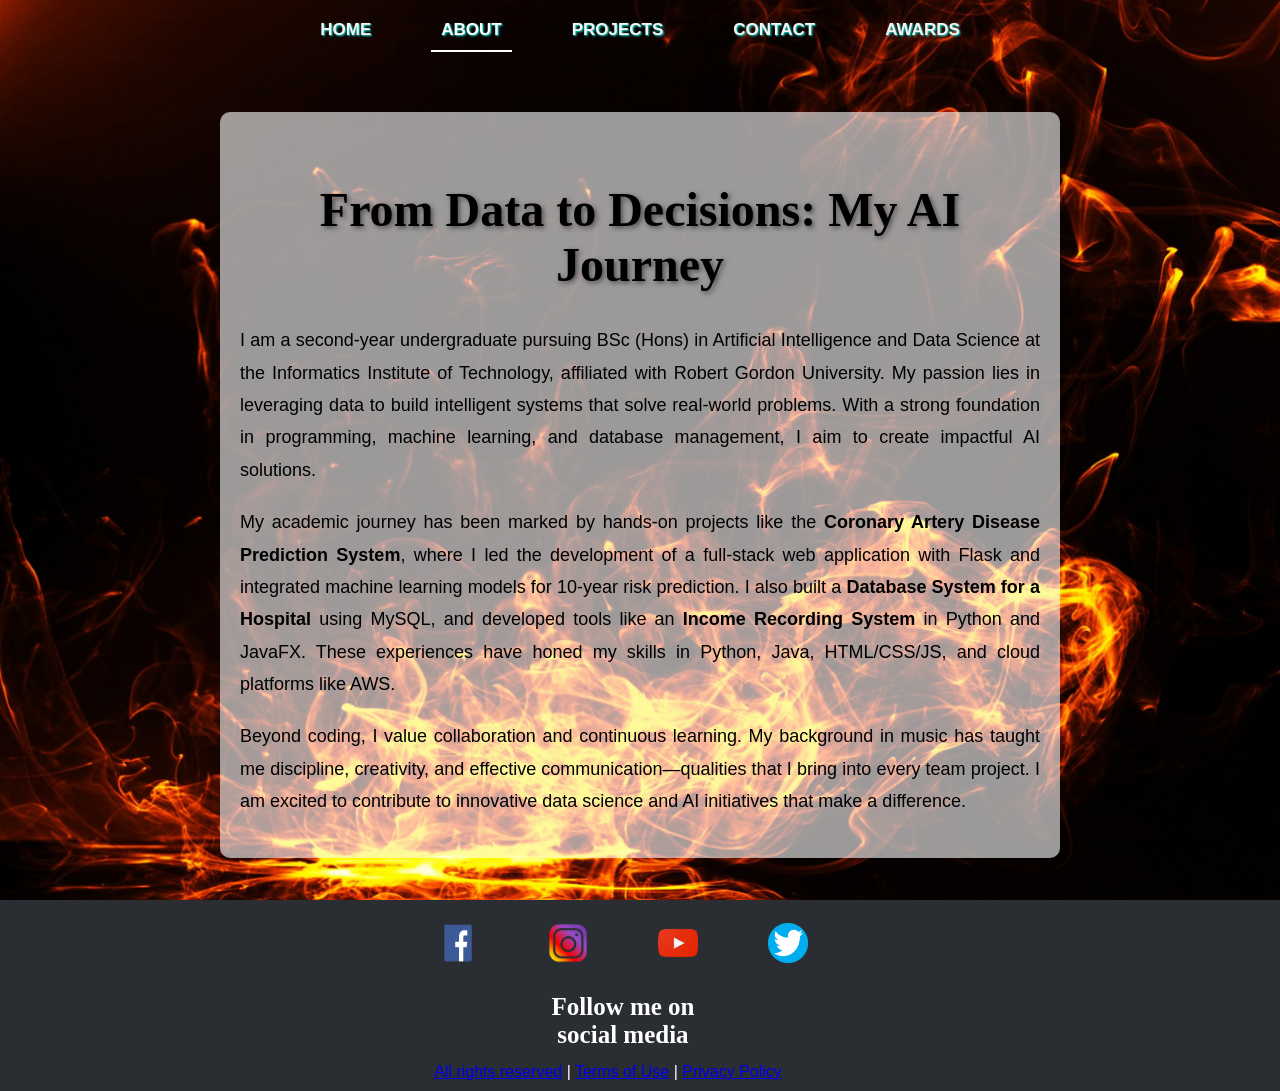
<file: html/about.html>
<!DOCTYPE html>
<html lang="en">
<head>
    <meta charset="UTF-8">
    <meta name="viewport" content="width=device-width, initial-scale=1.0">
    <title>About Mevin Sankaranarayana | Data Science</title>
    <link rel="stylesheet" href="../css/about.css">
</head>
<body>
    <header>
        <a href="../index.html">HOME</a>
        <a class="active" href="about.html">ABOUT</a>
        <a href="testtest.html">PROJECTS</a>
        <a href="nameless.html">CONTACT</a>
        <a href="awards.html">AWARDS</a>
    </header>

    <main>
        <h1 class="main-heading">From Data to Decisions: My AI Journey</h1>
        <p>I am a second-year undergraduate pursuing BSc (Hons) in Artificial Intelligence and Data Science at the Informatics Institute of Technology, affiliated with Robert Gordon University. My passion lies in leveraging data to build intelligent systems that solve real-world problems. With a strong foundation in programming, machine learning, and database management, I aim to create impactful AI solutions.</p>
        <p>My academic journey has been marked by hands-on projects like the <strong>Coronary Artery Disease Prediction System</strong>, where I led the development of a full-stack web application with Flask and integrated machine learning models for 10‑year risk prediction. I also built a <strong>Database System for a Hospital</strong> using MySQL, and developed tools like an <strong>Income Recording System</strong> in Python and JavaFX. These experiences have honed my skills in Python, Java, HTML/CSS/JS, and cloud platforms like AWS.</p>
        <p>Beyond coding, I value collaboration and continuous learning. My background in music has taught me discipline, creativity, and effective communication—qualities that I bring into every team project. I am excited to contribute to innovative data science and AI initiatives that make a difference.</p>
    </main>

    <footer>
        <div class="social-icons">
            <a href="https://x.com/"><img src="../images/fb.png" alt="Twitter"></a>
            <a href="https://www.instagram.com/mevin_music/"><img src="../images/ig.png" alt="Instagram"></a>
            <a href="https://www.youtube.com/@MevinMusic"><img src="../images/yt.png" alt="YouTube"></a>
            <a href="https://x.com/"><img src="../images/twit.png" alt="Facebook"></a>
            <div class="follow">Follow me on <br>social media</div>
        </div>
        <div class="rights">
            <p>
                <a href="copyright.html" target="_blank">All rights reserved</a> | 
                <a href="terms.html" target="_blank">Terms of Use</a> | 
                <a href="privacy.html" target="_blank">Privacy Policy</a>
            </p>
        </div>
    </footer>
</body>
</html>
</file>
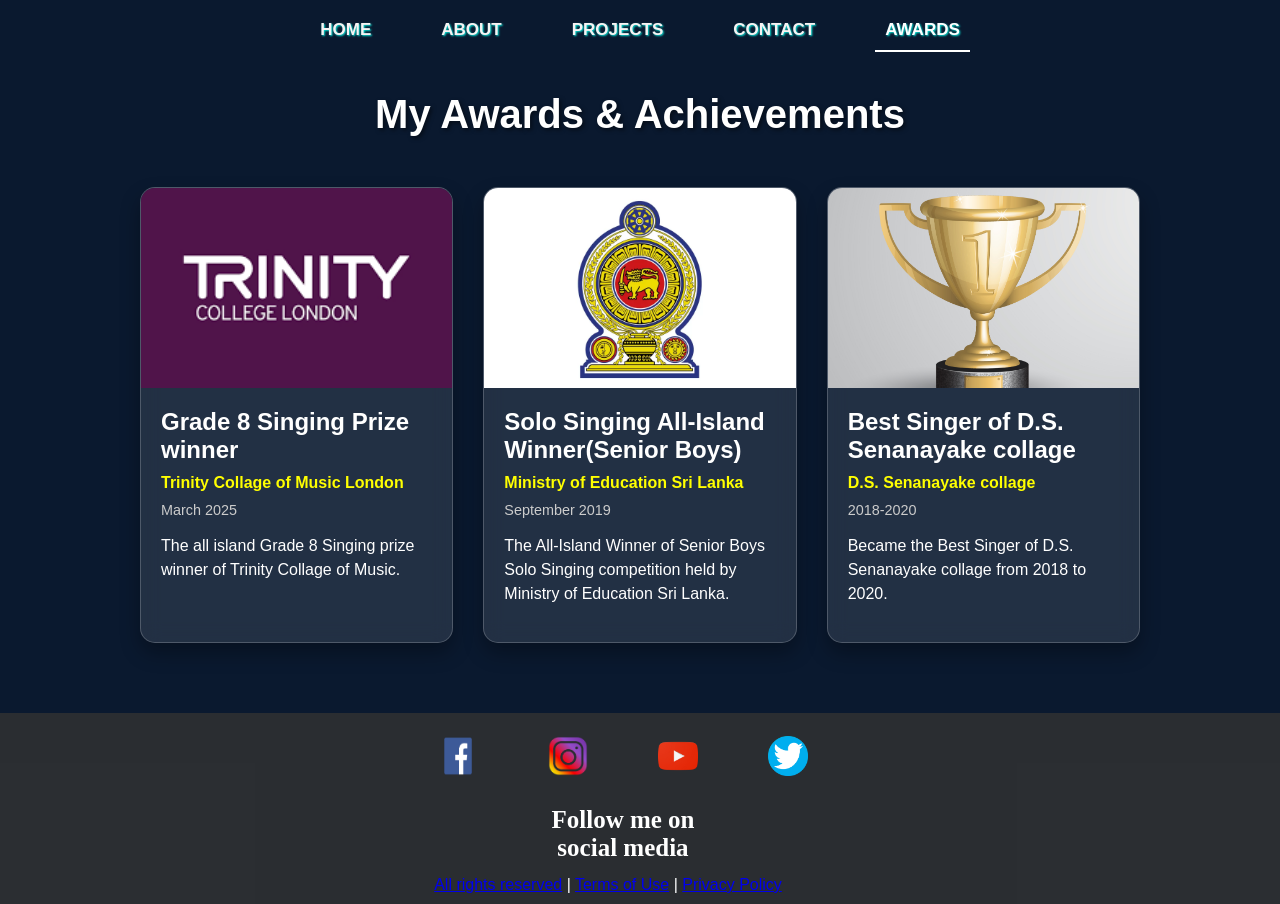
<file: html/awards.html>
<!DOCTYPE html>
<html lang="en">

<head>
    <meta charset="UTF-8">
    <meta name="viewport" content="width=device-width, initial-scale=1.0">
    <title>Awards</title>
    <link rel="stylesheet" href="../css/awards.css">
</head>

<body>
    <header>
        <a href="../index.html">HOME</a>
        <a href="about.html">ABOUT</a>
        <a href="testtest.html">PROJECTS</a>
        <a href="nameless.html">CONTACT</a>
        <a class="active" href="awards.html">AWARDS</a>
    </header>

    <main>
        <h1 class="main-heading">My Awards & Achievements</h1>
        
        <div class="awards-container">
            <!-- Award 1 -->
            <div class="award-card">
                <div class="award-image">
                    <img src="../images/trinity.png" alt="Grade 8 Singing Prize winner">
                </div>
                <div class="award-content">
                    <h3 class="award-title">Grade 8 Singing Prize winner</h3>
                    <span class="award-organization">Trinity Collage of Music London </span>
                    <span class="award-date">March 2025</span>
                    <p class="award-description">
                        The all island Grade 8 Singing prize winner of Trinity Collage of Music.
                    </p>
                </div>
            </div>
            
            <!-- Award 2 -->
            <div class="award-card">
                <div class="award-image">
                    <img src="../images/sl.webp" alt="Solo Singing All-Island Winner(Senior Boys)">
                </div>
                <div class="award-content">
                    <h3 class="award-title">Solo Singing All-Island Winner(Senior Boys)</h3>
                    <span class="award-organization">Ministry of Education Sri Lanka</span>
                    <span class="award-date">September 2019</span>
                    <p class="award-description">
                        The All-Island Winner of Senior Boys Solo Singing competition held by Ministry of Education Sri Lanka.
                    </p>
                </div>
            </div>
            
            <!-- Award 3 -->
            <div class="award-card">
                <div class="award-image">
                    <img src="../images/trophy.jpg" alt="Best Singer Award">
                </div>
                <div class="award-content">
                    <h3 class="award-title">Best Singer of D.S. Senanayake collage</h3>
                    <span class="award-organization">D.S. Senanayake collage</span>
                    <span class="award-date">2018-2020</span>
                    <p class="award-description">
                        Became the Best Singer of D.S. Senanayake collage from 2018 to 2020.
                    </p>
                </div>
            </div>
            
            
        </div>
    </main>

    <footer>
        <div class="social-icons">
            <a href="https://x.com/"><img src="../images/fb.png" alt="Twitter"></a>
            <a href="https://www.instagram.com/mevin_music/"><img src="../images/ig.png" alt="Instagram"></a>
            <a href="https://www.youtube.com/@MevinMusic"><img src="../images/yt.png" alt="YouTube"></a>
            <a href="https://x.com/"><img src="../images/twit.png" alt="Facebook"></a>
            <div class="follow">Follow me on <br>social media</div>
        </div>
        <div class="rights">
            <p>
                <a href="copyright.html">All rights reserved</a> |
                <a href="terms.html">Terms of Use</a> |
                <a href="privacy.html">Privacy Policy</a>
            </p>
        </div>
    </footer>
</body>
</html>
</file>
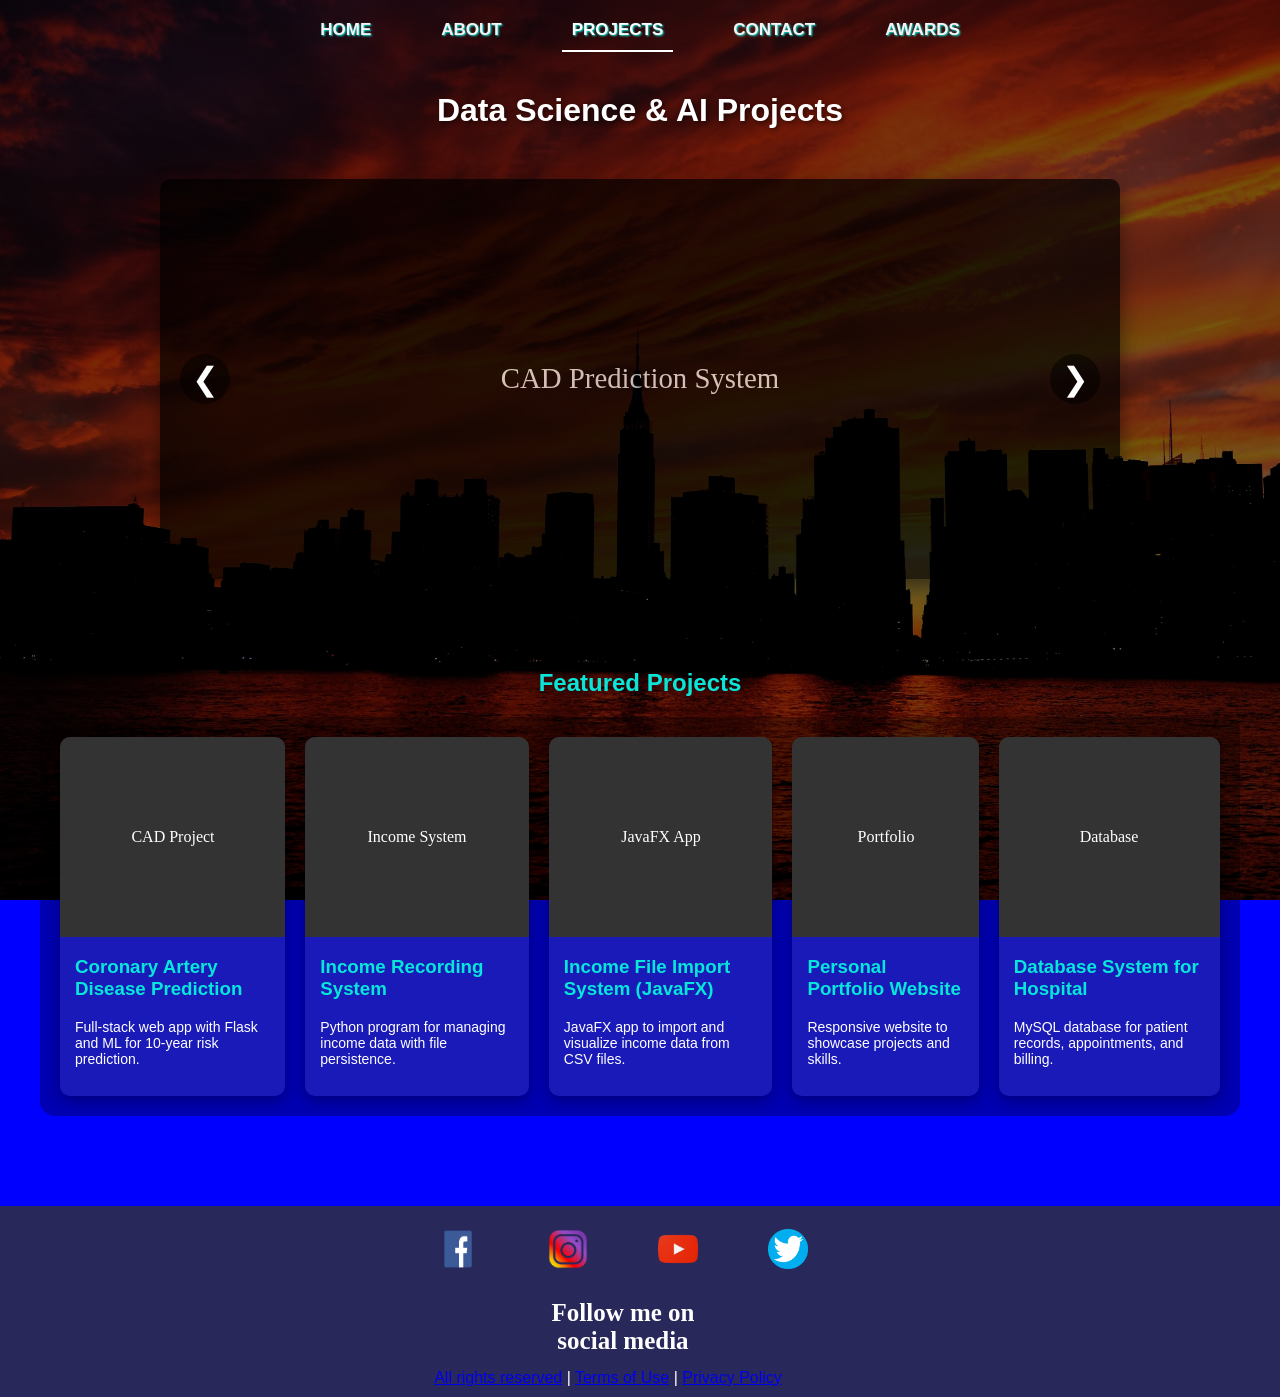
<file: html/testtest.html>
<!DOCTYPE html>
<html lang="en">

<head>
    <meta charset="UTF-8">
    <meta name="viewport" content="width=device-width, initial-scale=1.0">
    <title>Data Science Projects | Mevin Sankaranarayana</title>
    <link rel="stylesheet" href="../css/testtest.css">
    <style>
        /* Make slider images black and more transparent */
        .slider img {
            opacity: 0.7;
            transition: opacity 0.3s;
            background-color: black;
        }
        .slider img:hover {
            opacity: 0.9;
        }
        /* Custom scrollbar for card container */
        .card-slider-container::-webkit-scrollbar {
            height: 8px;
        }
        .card-slider-container::-webkit-scrollbar-track {
            background: rgba(0,0,0,0.3);
            border-radius: 10px;
        }
        .card-slider-container::-webkit-scrollbar-thumb {
            background: #000;
            border-radius: 10px;
        }
        /* Make cards clickable */
        .card-link {
            text-decoration: none;
            color: inherit;
            display: block;
        }
    </style>
</head>

<body>
    <header>
        <a href="../index.html">HOME</a>
        <a href="about.html">ABOUT</a>
        <a class="active" href="testtest.html">PROJECTS</a>
        <a href="nameless.html">CONTACT</a>
        <a href="awards.html">AWARDS</a>
    </header>

    <main>
        <h1 class="main-heading">Data Science & AI Projects</h1>
        
        <div class="sliders-container">
            <!-- Image Slider (5 slides) - black background & transparent -->
            <div class="slider">
                <div class="slides">
                    <img src="data:image/svg+xml,%3Csvg xmlns='http://www.w3.org/2000/svg' width='800' height='400' viewBox='0 0 800 400'%3E%3Crect width='800' height='400' fill='%23000000'/%3E%3Ctext x='50%25' y='50%25' font-size='24' fill='white' text-anchor='middle' dy='.3em'%3ECAD Prediction System%3C/text%3E%3C/svg%3E" alt="CAD Prediction System">
                    <img src="data:image/svg+xml,%3Csvg xmlns='http://www.w3.org/2000/svg' width='800' height='400' viewBox='0 0 800 400'%3E%3Crect width='800' height='400' fill='%23000000'/%3E%3Ctext x='50%25' y='50%25' font-size='24' fill='white' text-anchor='middle' dy='.3em'%3EIncome Recording System%3C/text%3E%3C/svg%3E" alt="Income Recording System">
                    <img src="data:image/svg+xml,%3Csvg xmlns='http://www.w3.org/2000/svg' width='800' height='400' viewBox='0 0 800 400'%3E%3Crect width='800' height='400' fill='%23000000'/%3E%3Ctext x='50%25' y='50%25' font-size='24' fill='white' text-anchor='middle' dy='.3em'%3EIncome File Import System%3C/text%3E%3C/svg%3E" alt="Income File Import System">
                    <img src="data:image/svg+xml,%3Csvg xmlns='http://www.w3.org/2000/svg' width='800' height='400' viewBox='0 0 800 400'%3E%3Crect width='800' height='400' fill='%23000000'/%3E%3Ctext x='50%25' y='50%25' font-size='24' fill='white' text-anchor='middle' dy='.3em'%3EPersonal Portfolio Website%3C/text%3E%3C/svg%3E" alt="Portfolio Website">
                    <img src="data:image/svg+xml,%3Csvg xmlns='http://www.w3.org/2000/svg' width='800' height='400' viewBox='0 0 800 400'%3E%3Crect width='800' height='400' fill='%23000000'/%3E%3Ctext x='50%25' y='50%25' font-size='24' fill='white' text-anchor='middle' dy='.3em'%3EDatabase System for Hospital%3C/text%3E%3C/svg%3E" alt="Hospital Database System">
                </div>
                <button class="prev" onclick="moveSlide(-1)">&#10094;</button>
                <button class="next" onclick="moveSlide(1)">&#10095;</button>
            </div>

            <!-- Featured Projects Cards (static, with clickable links) -->
            <div class="card-slider">
                <h2 class="card-slider-title">Featured Projects</h2>
                <div class="card-slider-container" id="cardSlider">
                    <!-- Card 1: CAD Prediction System -->
                    <a href="https://github.com/MevinIIT/CM2603-DSGP-Group-3" class="card-link" target="_blank" rel="noopener noreferrer">
                        
                        <div class="card">
                            <img src="data:image/svg+xml,%3Csvg xmlns='http://www.w3.org/2000/svg' width='300' height='200' viewBox='0 0 300 200'%3E%3Crect width='300' height='200' fill='%23333333'/%3E%3Ctext x='50%25' y='50%25' font-size='16' fill='white' text-anchor='middle' dy='.3em'%3ECAD Project%3C/text%3E%3C/svg%3E" alt="CAD Project">
                            <div class="card-content">
                                <h3>Coronary Artery Disease Prediction</h3>
                                <p>Full-stack web app with Flask and ML for 10-year risk prediction.</p>
                            </div>
                        </div>
                    </a>
                    <!-- Card 2: Income Recording System -->
                    <a href="#" class="card-link" target="_blank" rel="noopener noreferrer">
                        
                        <div class="card">
                            <img src="data:image/svg+xml,%3Csvg xmlns='http://www.w3.org/2000/svg' width='300' height='200' viewBox='0 0 300 200'%3E%3Crect width='300' height='200' fill='%23333333'/%3E%3Ctext x='50%25' y='50%25' font-size='16' fill='white' text-anchor='middle' dy='.3em'%3EIncome System%3C/text%3E%3C/svg%3E" alt="Income System">
                            <div class="card-content">
                                <h3>Income Recording System</h3>
                                <p>Python program for managing income data with file persistence.</p>
                            </div>
                        </div>
                    </a>
                    <!-- Card 3: Income File Import System -->
                    <a href="#" class="card-link" target="_blank" rel="noopener noreferrer">
                        
                        <div class="card">
                            <img src="data:image/svg+xml,%3Csvg xmlns='http://www.w3.org/2000/svg' width='300' height='200' viewBox='0 0 300 200'%3E%3Crect width='300' height='200' fill='%23333333'/%3E%3Ctext x='50%25' y='50%25' font-size='16' fill='white' text-anchor='middle' dy='.3em'%3EJavaFX App%3C/text%3E%3C/svg%3E" alt="JavaFX App">
                            <div class="card-content">
                                <h3>Income File Import System (JavaFX)</h3>
                                <p>JavaFX app to import and visualize income data from CSV files.</p>
                            </div>
                        </div>
                    </a>
                    <!-- Card 4: Personal Portfolio Website -->
                    <a href="#" class="card-link" target="_blank" rel="noopener noreferrer">
                        
                        <div class="card">
                            <img src="data:image/svg+xml,%3Csvg xmlns='http://www.w3.org/2000/svg' width='300' height='200' viewBox='0 0 300 200'%3E%3Crect width='300' height='200' fill='%23333333'/%3E%3Ctext x='50%25' y='50%25' font-size='16' fill='white' text-anchor='middle' dy='.3em'%3EPortfolio%3C/text%3E%3C/svg%3E" alt="Portfolio">
                            <div class="card-content">
                                <h3>Personal Portfolio Website</h3>
                                <p>Responsive website to showcase projects and skills.</p>
                            </div>
                        </div>
                    </a>
                    <!-- Card 5: Database System for Hospital -->
                    <a href="#" class="card-link" target="_blank" rel="noopener noreferrer">
                        
                        <div class="card">
                            <img src="data:image/svg+xml,%3Csvg xmlns='http://www.w3.org/2000/svg' width='300' height='200' viewBox='0 0 300 200'%3E%3Crect width='300' height='200' fill='%23333333'/%3E%3Ctext x='50%25' y='50%25' font-size='16' fill='white' text-anchor='middle' dy='.3em'%3EDatabase%3C/text%3E%3C/svg%3E" alt="Database">
                            <div class="card-content">
                                <h3>Database System for Hospital</h3>
                                <p>MySQL database for patient records, appointments, and billing.</p>
                            </div>
                        </div>
                    </a>
                </div>
            </div>
        </div>
    </main>

    <footer>
        <div class="social-icons">
            <a href="https://x.com/"><img src="../images/fb.png" alt="Twitter"></a>
            <a href="https://www.instagram.com/mevin_music/"><img src="../images/ig.png" alt="Instagram"></a>
            <a href="https://www.youtube.com/"><img src="../images/yt.png" alt="YouTube"></a>
            <a href="https://x.com/"><img src="../images/twit.png" alt="Facebook"></a>
            <div class="follow">Follow me on <br>social media</div>
        </div>
        <div class="rights">
            <p>
                <a href="copyright.html" target="_blank">All rights reserved</a> |
                <a href="terms.html" target="_blank">Terms of Use</a> |
                <a href="privacy.html" target="_blank">Privacy Policy</a>
            </p>
        </div>
    </footer>

    <script>
        // Image Slider logic
        let slideIndex = 0;
        const slides = document.querySelectorAll('.slider .slides img');

        function moveSlide(n) {
            slideIndex = (slideIndex + n + slides.length) % slides.length;
            document.querySelector('.slider .slides').style.transform = 
                `translateX(-${slideIndex * 100}%)`;
        }

        let slideInterval = setInterval(() => moveSlide(1), 5000);
        window.addEventListener('beforeunload', () => clearInterval(slideInterval));
    </script>
</body>
</html>
</file>
<file: css/about.css>
body {
    font-family: Arial, sans-serif;
    margin: 0;
    padding: 0;
    background-image: url("../images/fire.jpg");
    background-repeat: no-repeat;
    overflow-x: hidden; 
    background-attachment: fixed;
    background-size: cover;
    background-color: #0A192F; 
}

    

header {
    background: rgba(211, 211, 211, 0);
    padding: 10px;
    display: flex;
    justify-content: center;
    gap: 50px;

}

header a {
    text-decoration: none;
    color: rgb(247, 243, 243);
    text-shadow: 1px 1px 2px #08e6da; 
    font-weight: bold;
    font-family: Verdana, Geneva, Tahoma, sans-serif;
    font-size: 17px;
    padding: 10px;
    background: transparent;
}

header a.active {
    color: white;
    border-bottom: 2px solid white;
}

footer {
    background: rgba(51, 51, 51, 0.8);
    color: #fff;
    padding: 3px;
    text-align: center;
    position: absolute;
    top: 900px;
    width: 100%;
    height: 185px;
}

.social-icons {
    display: flex;
    justify-content: center;
    gap: 70px;
    position: relative;
    top: 20px;
    right: 20px;
}

.social-icons a img {
    width: 40px;
    height: 40px;
}

.social-icons a:hover img {
    transform: scale(1.1);
}

.follow {
    text-align: center;
    font-weight: bold;
    position: absolute;
    top: 70px;
    font-family: 'Times New Roman', serif;
    font-size: 25px;
}

.rights {
    position: relative;
    top: 100px;
    left: -35px;
}
.main-heading {
text-align: center;
font-size: 48px;
font-weight: bold;
color: #000000;
text-shadow: 2px 2px 5px rgba(0, 0, 0, 0.5);
font-family: 'Georgia', serif;
margin-top: 50px;
}

main {
max-width: 800px;
margin: 50px auto;
padding: 20px;
background: rgba(255, 255, 255, 0.6);
border-radius: 10px;
}

main p {
font-size: 18px;
line-height: 1.8;
color: #000000;
text-align: justify;
font-family: 'Arial', sans-serif;
margin-bottom: 20px;
}
</file>
<file: css/awards.css>
body {
    font-family: Arial, sans-serif;
    margin: 0;
    padding: 0;
    overflow-x: hidden; 
    background-color:  #0A192F;
}

header {
    background: rgba(211, 211, 211, 0);
    padding: 10px;
    display: flex;
    justify-content: center;
    gap: 50px;

}

header a {
    text-decoration: none;
    color: rgb(247, 243, 243);
    text-shadow: 1px 1px 2px #08e6da; 
    font-weight: bold;
    font-family: Verdana, Geneva, Tahoma, sans-serif;
    font-size: 17px;
    padding: 10px;
    background: transparent;
}

header a.active {
    color: white;
    border-bottom: 2px solid white;
}

.main-heading {
    text-align: center;
    margin: 30px 0;
    font-size: 2.5rem;
    color: white;
    text-shadow: 2px 2px 4px rgba(0,0,0,0.5);
}

.awards-container {
    max-width: 1000px;
    margin: 0 auto;
    padding: 20px;
    display: grid;
    grid-template-columns: repeat(auto-fit, minmax(300px, 1fr));
    gap: 30px;
}

.award-card {
    background: rgba(255, 255, 255, 0.1);
    backdrop-filter: blur(10px);
    border-radius: 15px;
    overflow: hidden;
    box-shadow: 0 10px 20px rgba(0,0,0,0.3);
    transition: transform 0.3s;
    border: 1px solid rgba(255,255,255,0.2);
}

.award-card:hover {
    transform: translateY(-10px);
}

.award-image {
    height: 200px;
    overflow: hidden;
}

.award-image img {
    width: 100%;
    height: 100%;
    object-fit: cover;
    transition: transform 0.5s;
}

.award-card:hover .award-image img {
    transform: scale(1.1);
}

.award-content {
    padding: 20px;
}

.award-title {
    font-size: 1.5rem;
    margin: 0 0 10px;
    color: #ffffff;
}

.award-organization {
    font-weight: bold;
    margin-bottom: 10px;
    display: block;
    color:yellow;
}

.award-date {
    color: #ccc;
    font-size: 0.9rem;
    margin-bottom: 15px;
    display: block;
}

.award-description {
    line-height: 1.5;
    color: #fff;
}

footer {
    background: rgba(51, 51, 51, 0.8);
    color: #fff;
    padding: 3px;
    text-align: center;
    position: relative;
    margin-top: 50px;
    width: 100%;
    height: 185px;
}

.social-icons {
    display: flex;
    justify-content: center;
    gap: 70px;
    position: relative;
    top: 20px;
    right: 20px;
}

.social-icons a img {
    width: 40px;
    height: 40px;
}

.social-icons a:hover img {
    transform: scale(1.1);
}

.follow {
    text-align: center;
    font-weight: bold;
    position: absolute;
    top: 70px;
    font-family: 'Times New Roman', serif;
    font-size: 25px;
}

.rights {
    position: relative;
    top: 100px;
    left: -35px;
}
</file>
<file: css/testtest.css>
body {
    font-family: Arial, sans-serif;
    margin: 0;
    padding: 0;
    background: url("../images/1ll1.jpg") no-repeat center center fixed;
    background-size: cover;
    background-color: blue;
}

header {
    background: rgba(211, 211, 211, 0);
    padding: 10px;
    display: flex;
    justify-content: center;
    gap: 50px;

}

header a {
    text-decoration: none;
    color: rgb(247, 243, 243);
    text-shadow: 1px 1px 2px #08e6da; 
    font-weight: bold;
    font-family: Verdana, Geneva, Tahoma, sans-serif;
    font-size: 17px;
    padding: 10px;
    background: transparent;
}

header a.active {
    color: white;
    border-bottom: 2px solid white;
}

.main-heading {
    text-align: center;
    margin: 30px 0;
    color: white;
    text-shadow: 2px 2px 4px rgba(0,0,0,0.5);
}


.sliders-container {
    display: flex;
    flex-direction: column;
    gap: 50px;
    max-width: 1200px;
    margin: 0 auto;
    padding: 20px;
}


.slider {
    position: relative;
    width: 80%;
    margin: auto;
    overflow: hidden;
    box-shadow: 0 10px 20px rgba(0,0,0,0.5);
    border-radius: 10px;
}

.slider .slides {
    display: flex;
    transition: transform 0.5s ease-in-out;
}

.slider img {
    width: 100%;
    flex-shrink: 0;
    object-fit: cover;
    height: 400px;
}

.slider button {
    position: absolute;
    top: 50%;
    transform: translateY(-50%);
    font-size: 2rem;
    padding: 10px 15px;
    background-color: hsla(0, 0%, 0%, 0.5);
    color: white;
    border: none;
    cursor: pointer;
    border-radius: 50%;
    width: 50px;
    height: 50px;
    display: flex;
    align-items: center;
    justify-content: center;
    transition: all 0.3s;
}

.slider button:hover {
    background-color: hsla(0, 0%, 0%, 0.8);
}

.prev {
    left: 20px;
}

.next {
    right: 20px;
}


.card-slider {
    width: 100%;
    position: relative;
    padding: 20px 0;
}

.card-slider-title {
    text-align: center;
    margin-bottom: 20px;
    font-size: 24px;
    color: #08e6da;
}

.card-slider-container {
    display: flex;
    overflow-x: auto;
    scroll-snap-type: x mandatory;
    scroll-behavior: smooth;
    -webkit-overflow-scrolling: touch;
    gap: 20px;
    padding: 20px;
    background: rgba(0,0,0,0.3);
    border-radius: 15px;
}

.card-slider-container::-webkit-scrollbar {
    display: none;
}

.card {
    flex: 0 0 300px;
    scroll-snap-align: start;
    background: rgba(255,255,255,0.1);
    backdrop-filter: blur(10px);
    border-radius: 10px;
    overflow: hidden;
    box-shadow: 0 5px 15px rgba(0,0,0,0.3);
    transition: transform 0.3s;
    color: #fff
}

.card:hover {
    transform: translateY(-10px);
}

.card img {
    width: 100%;
    height: 200px;
    object-fit: cover;
}

.card-content {
    padding: 15px;
}

.card h3 {
    margin-top: 0;
    color: #08e6da;
}

.card p {
    font-size: 14px;
    
}





footer {
    background: rgba(51, 51, 51, 0.8);
    color: #fff;
    padding: 3px;
    text-align: center;
    position: relative;
    margin-top: 50px;
    width: 100%;
    height: 185px;
}

.social-icons {
    display: flex;
    justify-content: center;
    gap: 70px;
    position: relative;
    top: 20px;
    right: 20px;
}

.social-icons a img {
    width: 40px;
    height: 40px;
}

.social-icons a:hover img {
    transform: scale(1.1);
}

.follow {
    text-align: center;
    font-weight: bold;
    position: absolute;
    top: 70px;
    font-family: 'Times New Roman', serif;
    font-size: 25px;
}

.rights {
    position: relative;
    top: 100px;
    left: -35px;
}
</file>
